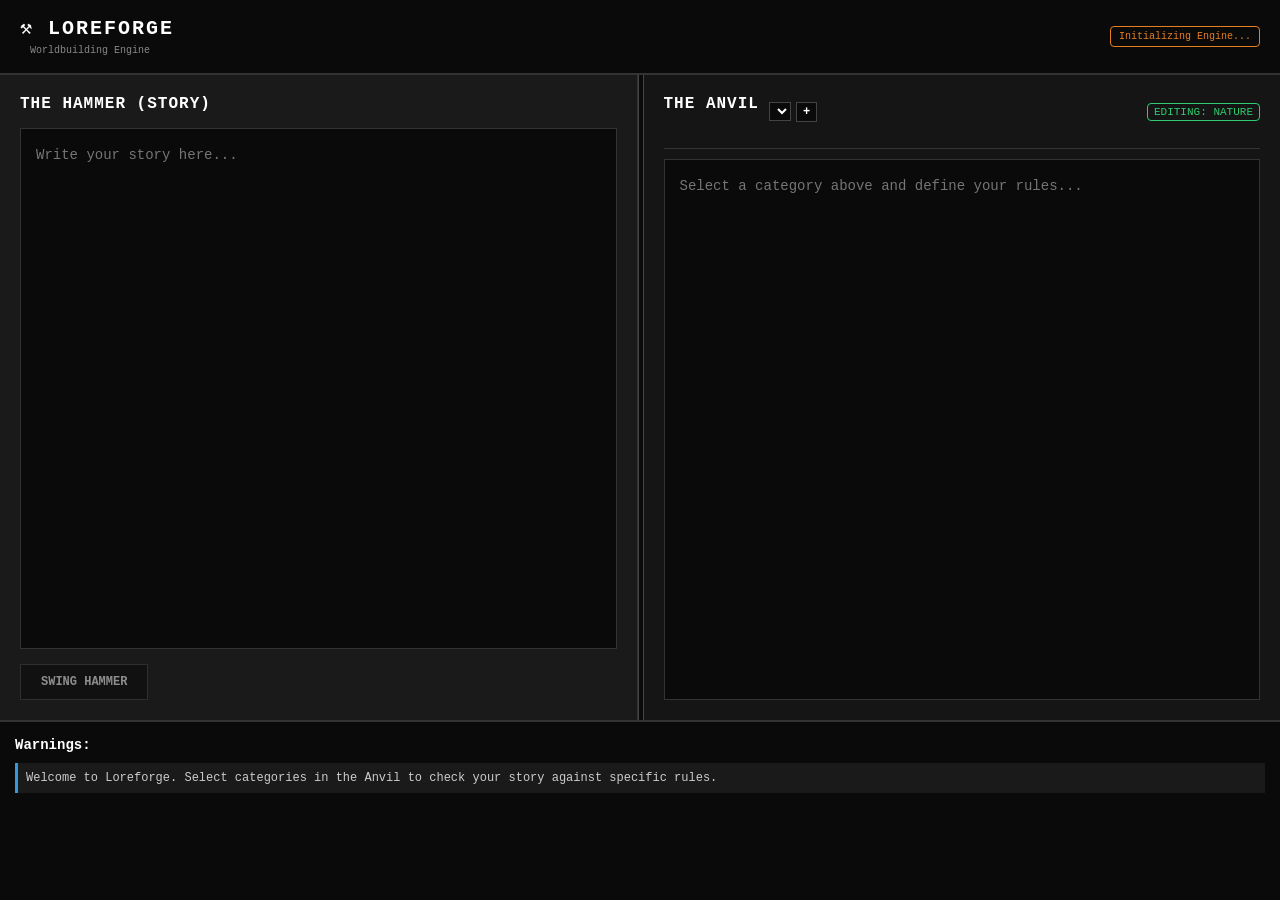
<file: index.html>
<!DOCTYPE html>
<html lang="en">
<head>
  <meta charset="UTF-8">
  <meta name="viewport" content="width=device-width, initial-scale=1.0">
  <title>Loreforge - Worldbuilding Engine</title>
  <link rel="stylesheet" href="styles.css">
</head>
<body>
  <header>
    <div>
        <h1>⚒ Loreforge</h1>
        <p>Worldbuilding Engine</p>
    </div>
    <div id="engineStatus" class="status-indicator">Initializing Engine...</div>
  </header>

  <div class="main-container">
    <div class="left-pane">
      <h2>The Hammer (Story)</h2>
      <textarea id="storyText" placeholder="Write your story here..."></textarea>
      <div class="button-container">
        <button id="runHammer" disabled>Swing Hammer</button>
      </div>
    </div>

    <div class="resizer" id="resizer"></div>

    <div class="right-pane pane">
      <div class="anvil-header-row">
        <div style="display:flex; align-items:center;">
            <h2>The Anvil</h2>
            <select id="anvilSelect"></select>
            <button id="newAnvilBtn">+</button>
        </div>
        <div id="activeCategoryLabel" class="editing-label">Editing: Nature</div>
      </div>

      <div class="category-strip" id="categoryStrip">
        </div>
      
      <textarea id="anvilEditor" class="anvil-editor" placeholder="Select a category above and define your rules..."></textarea>
    </div>
  </div>

  <div class="warnings-section">
    <h3>Warnings:</h3>
    <ul id="warningsList">
      <li class="system">Welcome to Loreforge. Select categories in the Anvil to check your story against specific rules.</li>
    </ul>
  </div>

  <script type="module" src="script.js"></script>
</body>
</html>
</file>
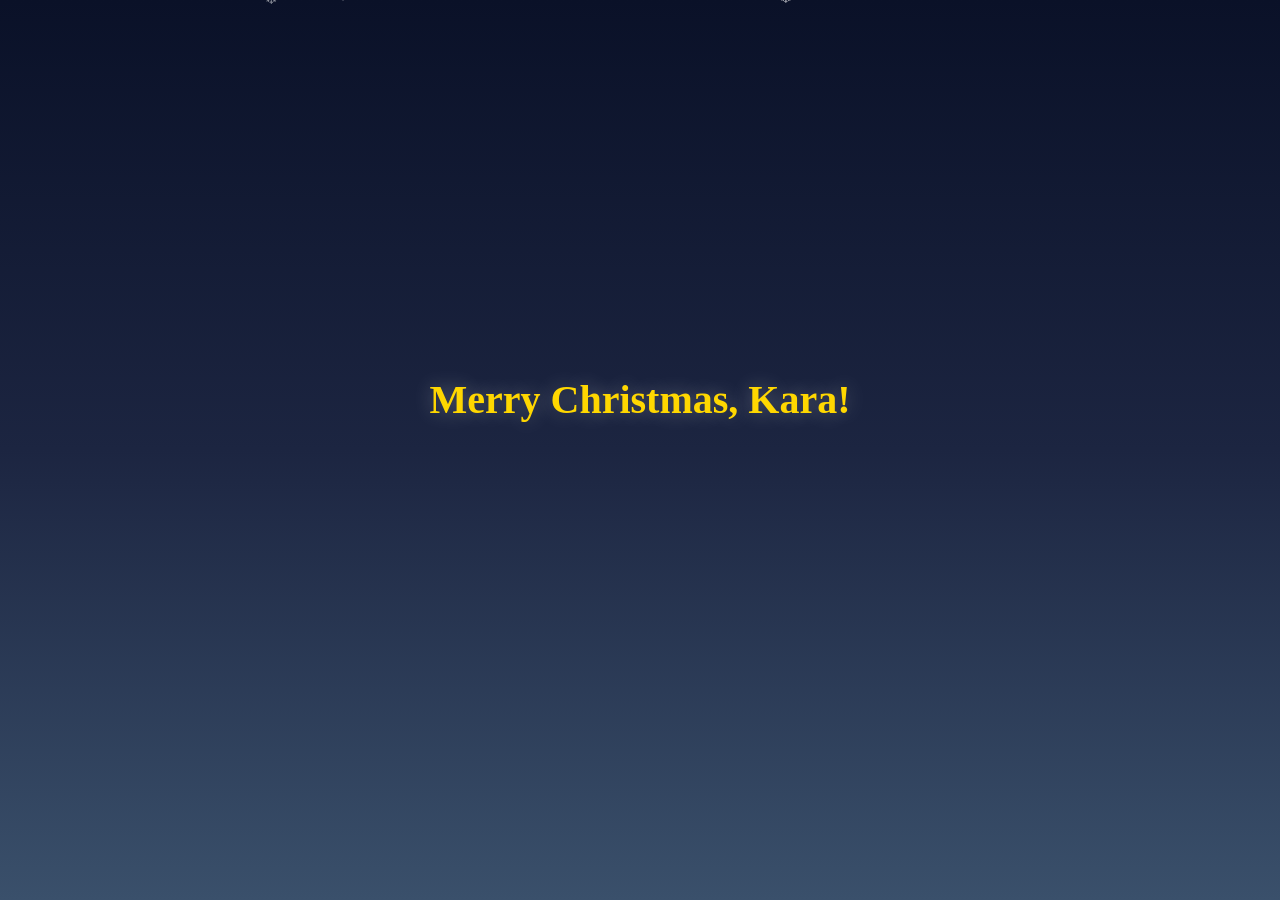
<file: kara.html>
<!DOCTYPE html>
<html lang="en">
<head>
    <meta charset="UTF-8">
    <meta name="viewport" content="width=device-width, initial-scale=1.0">
    <title>A Gift For You</title>
    <style>
        * {
            margin: 0;
            padding: 0;
            box-sizing: border-box;
        }

        body {
            font-family: 'Georgia', serif;
            background: linear-gradient(to bottom, #0a1128, #1c2541, #3a506b);
            color: #fff;
            min-height: 100vh;
            display: flex;
            justify-content: center;
            align-items: center;
            overflow: hidden;
            position: relative;
        }

        .snowflake {
            position: absolute;
            top: -10px;
            color: rgba(255, 255, 255, 0.8);
            font-size: 1em;
            user-select: none;
            pointer-events: none;
            animation: fall linear infinite;
        }

        @keyframes fall {
            to {
                transform: translateY(100vh) rotate(360deg);
            }
        }

        .container {
            text-align: center;
            padding: 2rem;
            max-width: 600px;
            position: relative;
            z-index: 10;
        }

        .message {
            font-size: 2rem;
            margin: 1.5rem 0;
            opacity: 0;
            text-shadow: 0 0 20px rgba(255, 255, 255, 0.3);
        }

        .message.fade-in {
            animation: fadeIn 1.5s ease-in forwards;
        }

        @keyframes fadeIn {
            to {
                opacity: 1;
            }
        }

        .greeting {
            font-size: 2.5rem;
            font-weight: bold;
            color: #ffd700;
        }

        .tease-text {
            font-size: 1.5rem;
            font-style: italic;
            color: #e8e8e8;
        }

        .unwrap-btn {
            display: none;
            margin: 3rem auto;
            padding: 1rem 3rem;
            font-size: 1.5rem;
            background: linear-gradient(135deg, #667eea 0%, #764ba2 100%);
            border: none;
            border-radius: 50px;
            color: white;
            cursor: pointer;
            box-shadow: 0 10px 30px rgba(102, 126, 234, 0.4);
            transition: all 0.3s ease;
            animation: fadeIn 1s ease-in forwards, pulse 2s ease-in-out infinite;
        }

        .unwrap-btn:hover {
            transform: translateY(-3px);
            box-shadow: 0 15px 40px rgba(102, 126, 234, 0.6);
        }

        @keyframes pulse {
            0%, 100% {
                box-shadow: 0 10px 30px rgba(102, 126, 234, 0.4);
            }
            50% {
                box-shadow: 0 10px 50px rgba(102, 126, 234, 0.7);
            }
        }

        .gift-box {
            display: none;
            font-size: 8rem;
            margin: 2rem 0;
            animation: giftShake 0.5s ease-in-out;
        }

        @keyframes giftShake {
            0%, 100% { transform: rotate(0deg); }
            25% { transform: rotate(-5deg); }
            75% { transform: rotate(5deg); }
        }

        .confetti-container {
            position: fixed;
            top: 0;
            left: 0;
            width: 100%;
            height: 100%;
            pointer-events: none;
            z-index: 100;
        }

        .confetti {
            position: absolute;
            width: 10px;
            height: 10px;
            opacity: 0;
        }

        @keyframes confettiFall {
            0% {
                transform: translateY(0) rotate(0deg);
                opacity: 1;
            }
            100% {
                transform: translateY(100vh) rotate(720deg);
                opacity: 0;
            }
        }

        .reveal-text {
            display: none;
            font-size: 2.5rem;
            font-weight: bold;
            color: #ffd700;
            text-shadow: 0 0 30px rgba(255, 215, 0, 0.5);
            animation: fadeIn 1s ease-in forwards;
            margin: 2rem 0;
        }

        .amount {
            font-size: 3.5rem;
            color: #ff6b9d;
            text-shadow: 0 0 40px rgba(255, 107, 157, 0.6);
        }

        .signature {
            display: none;
            font-size: 1.8rem;
            font-style: italic;
            color: #ffd700;
            margin-top: 3rem;
            animation: fadeIn 1.5s ease-in forwards;
        }

        .sparkle {
            position: absolute;
            pointer-events: none;
            font-size: 1.5rem;
            opacity: 0;
        }

        @keyframes sparkleTrail {
            0% {
                opacity: 0;
                transform: scale(0);
            }
            50% {
                opacity: 1;
                transform: scale(1.5);
            }
            100% {
                opacity: 0;
                transform: scale(0) translateX(100px);
            }
        }
    </style>
</head>
<body>
    <div class="container">
        <div class="message greeting fade-in">Merry Christmas, Kara!</div>
        <div class="message tease-text" id="tease1">This gift cannot fit in a box.</div>
        <div class="message tease-text" id="tease2">Because it is a journey.</div>
        <button class="unwrap-btn" id="unwrapBtn">✨ Tap to unwrap ✨</button>
        <div class="gift-box" id="giftBox">🎁</div>
        <div class="reveal-text" id="revealText">
            You are getting a<br>
            <span class="amount">$50</span><br>
            shopping spree!
        </div>
        <div class="signature" id="signature">Love, Mom 💝</div>
    </div>

    <div class="confetti-container" id="confettiContainer"></div>

    <script>
        // Snowfall effect
        function createSnowflake() {
            const snowflake = document.createElement('div');
            snowflake.classList.add('snowflake');
            snowflake.textContent = '❄';
            snowflake.style.left = Math.random() * 100 + '%';
            snowflake.style.animationDuration = (Math.random() * 3 + 5) + 's';
            snowflake.style.opacity = Math.random() * 0.6 + 0.4;
            snowflake.style.fontSize = (Math.random() * 0.5 + 0.5) + 'em';
            document.body.appendChild(snowflake);

            setTimeout(() => {
                snowflake.remove();
            }, 8000);
        }

        setInterval(createSnowflake, 200);

        // Create sparkle trail
        function createSparkle() {
            const sparkle = document.createElement('div');
            sparkle.classList.add('sparkle');
            sparkle.textContent = '✨';
            sparkle.style.left = Math.random() * 100 + '%';
            sparkle.style.top = Math.random() * 100 + '%';
            sparkle.style.animation = 'sparkleTrail 2s ease-out forwards';
            document.body.appendChild(sparkle);

            setTimeout(() => {
                sparkle.remove();
            }, 2000);
        }

        // Sequence animation
        setTimeout(() => {
            document.getElementById('tease1').classList.add('fade-in');
            createSparkle();
        }, 2000);

        setTimeout(() => {
            document.getElementById('tease2').classList.add('fade-in');
            createSparkle();
        }, 4000);

        setTimeout(() => {
            document.getElementById('unwrapBtn').style.display = 'block';
        }, 6000);

        // Unwrap button click
        document.getElementById('unwrapBtn').addEventListener('click', function() {
            this.style.display = 'none';
            
            // Hide tease messages
            document.querySelectorAll('.tease-text').forEach(el => {
                el.style.display = 'none';
            });

            // Show and animate gift box
            const giftBox = document.getElementById('giftBox');
            giftBox.style.display = 'block';

            // Create confetti
            setTimeout(() => {
                createConfetti();
                giftBox.style.animation = 'giftShake 0.5s ease-in-out, fadeIn 0.5s ease-out reverse';
                
                setTimeout(() => {
                    giftBox.style.display = 'none';
                    document.getElementById('revealText').style.display = 'block';
                    
                    setTimeout(() => {
                        document.getElementById('signature').style.display = 'block';
                    }, 1500);
                }, 800);
            }, 500);
        });

        function createConfetti() {
            const colors = ['#ff6b9d', '#ffd700', '#667eea', '#764ba2', '#f093fb', '#4facfe'];
            const confettiContainer = document.getElementById('confettiContainer');
            
            for (let i = 0; i < 80; i++) {
                setTimeout(() => {
                    const confetti = document.createElement('div');
                    confetti.classList.add('confetti');
                    confetti.style.left = Math.random() * 100 + '%';
                    confetti.style.backgroundColor = colors[Math.floor(Math.random() * colors.length)];
                    confetti.style.animationDuration = (Math.random() * 2 + 3) + 's';
                    confetti.style.animationDelay = Math.random() * 0.5 + 's';
                    confetti.style.animation = 'confettiFall ' + (Math.random() * 2 + 3) + 's ease-out forwards';
                    confettiContainer.appendChild(confetti);

                    setTimeout(() => {
                        confetti.remove();
                    }, 5000);
                }, i * 30);
            }
        }
    </script>
</body>
</html>
</file>
<file: styles.css>
* {
  margin: 0;
  padding: 0;
  box-sizing: border-box;
}

body {
  font-family: 'Courier New', monospace;
  background: #1a1a1a;
  color: #d0d0d0;
  height: 100vh;       /* Force full viewport height */
  display: flex;
  flex-direction: column;
  overflow: hidden;    /* Prevent body scroll, we scroll inside panes */
}

/* --- HEADER (Fixed Height) --- */
header {
  background: #0a0a0a;
  border-bottom: 2px solid #333;
  padding: 15px 20px;
  display: flex;
  justify-content: space-between;
  align-items: center;
  flex: 0 0 auto;      /* Don't grow or shrink */
}

header h1 { font-size: 20px; font-weight: bold; letter-spacing: 2px; color: #fff; text-transform: uppercase; }
header p { font-size: 10px; color: #888; margin-left: 10px; display:inline-block;}

/* --- MAIN CONTAINER (Flexible Height) --- */
.main-container {
  flex: 1 1 auto;      /* Grow to fill all space between Header and Warnings */
  display: flex;       /* Layout Left/Right panes */
  overflow: hidden;    /* Important: Keeps scrollbars inside the panes */
  min-height: 0;       /* detailed flexbox fix to allow nested scrolling */
}

/* --- PANES (Left & Right) --- */
.left-pane, .right-pane {
  display: flex;
  flex-direction: column;
  height: 100%;        /* Fill the .main-container */
  padding: 20px;
  overflow: hidden;    /* Prevent pane itself from scrolling, we scroll the textarea */
}

.left-pane {
  flex: 1;             /* Default width split */
  background: #1a1a1a;
  border-right: 1px solid #333;
}

.right-pane {
  flex: 1;
  background: #151515;
}

/* --- RESIZER --- */
.resizer {
  width: 6px;
  background: #0a0a0a;
  cursor: col-resize;
  border-left: 1px solid #444;
  border-right: 1px solid #444;
  flex: 0 0 auto;      /* Fixed width */
}
.resizer:hover { background: #222; }

/* --- HEADINGS --- */
h2 {
  font-size: 16px;
  font-weight: bold;
  letter-spacing: 1px;
  margin-bottom: 15px;
  color: #fff;
  text-transform: uppercase;
  flex: 0 0 auto;      /* Don't shrink */
}

/* --- TEXTAREAS (The Fix) --- */
textarea {
  width: 100%;
  flex: 1 1 auto;      /* GROW to fill all vertical space */
  background: #0a0a0a;
  color: #d0d0d0;
  border: 1px solid #333;
  padding: 15px;
  font-family: 'Courier New', monospace;
  font-size: 14px;
  resize: none;        /* Disable manual drag handle */
  outline: none;
  line-height: 1.6;
  overflow-y: auto;    /* Scrollbar inside the textarea */
}

textarea:focus { border-color: #555; }

/* --- BUTTONS & CONTROLS --- */
.button-container {
  margin-top: 15px;
  flex: 0 0 auto;      /* Keep fixed at bottom of pane */
}

button {
  background: #0a0a0a;
  color: #fff;
  border: 1px solid #444;
  padding: 10px 20px;
  font-family: 'Courier New', monospace;
  font-size: 12px;
  font-weight: bold;
  cursor: pointer;
  text-transform: uppercase;
}
button:hover { background: #333; }
button:disabled { opacity: 0.5; }

/* --- ANVIL SPECIFIC UI --- */
.anvil-header-row {
  display: flex;
  justify-content: space-between;
  align-items: center;
  margin-bottom: 10px;
  flex: 0 0 auto;
}

#anvilSelect { background: #0a0a0a; color: #fff; border: 1px solid #444; margin-left: 10px; font-family: inherit;}
#newAnvilBtn { padding: 2px 6px; margin-left: 5px; }

.editing-label { 
  font-size: 11px; color: #2ecc71; text-transform: uppercase; 
  border: 1px solid #2ecc71; padding: 2px 6px; border-radius: 4px;
}

.category-strip {
  display: flex;
  flex-wrap: wrap;
  gap: 10px;
  margin-bottom: 10px;
  padding-bottom: 10px;
  border-bottom: 1px solid #333;
  flex: 0 0 auto;
}

.cat-item {
  display: flex;
  align-items: center;
  background: #0f0f0f;
  border: 1px solid #333;
  padding: 4px 8px;
  border-radius: 4px;
}
.cat-item.active-tab { border-color: #2ecc71; background: #1a2a1a; }

.cat-label {
  font-size: 11px; cursor: pointer; margin: 0 5px; user-select: none;
}
.cat-label:hover { color: #fff; }

.info-icon {
  font-size: 10px; color: #666; cursor: help;
  border: 1px solid #444; border-radius: 50%;
  width: 14px; height: 14px;
  display: flex; justify-content: center; align-items: center;
  position: relative;
}

/* Tooltip */
.info-icon:hover::after {
  content: attr(data-tooltip);
  position: absolute; bottom: 150%; left: 50%; transform: translateX(-50%);
  background: #333; color: #fff; padding: 8px; width: 200px;
  font-size: 11px; border-radius: 4px; box-shadow: 0 4px 10px rgba(0,0,0,0.5);
  z-index: 100; pointer-events: none; text-align: left;
}

/* --- WARNINGS (Fixed Height) --- */
.warnings-section {
  background: #0a0a0a;
  border-top: 2px solid #333;
  padding: 15px;
  height: 180px;       /* Fixed height */
  flex: 0 0 auto;      /* Don't shrink/grow */
  overflow-y: auto;
}

.warnings-section h3 { font-size: 14px; margin-bottom: 10px; color: #fff; }
.warnings-section ul { list-style: none; }
.warnings-section li { padding: 8px; margin-bottom: 5px; background: #1a1a1a; border-left: 3px solid #e74c3c; color: #ccc; font-size: 12px; }
.warnings-section li.success { border-left: 3px solid #2ecc71; }
.warnings-section li.system { border-left: 3px solid #3498db; }

/* --- STATUS INDICATOR --- */
.status-indicator {
  font-size: 10px; color: #e67e22; border: 1px solid #e67e22;
  padding: 4px 8px; border-radius: 4px;
}
.status-indicator.ready { color: #2ecc71; border-color: #2ecc71; }

/* --- CATEGORY WARNING STYLES --- */

/* Base Warning Style (Red/Default) */
.warnings-section li {
  border-left: 3px solid #e74c3c; /* Red */
}

/* 1. 🌿 Nature (Cyan) */
.warnings-section li.nature {
  border-left-color: #00bcd4;
}
.warnings-section li.nature::before {
  content: "🌿 "; /* Auto-adds icon */
}

/* 2. ✨ Magic (Purple) */
.warnings-section li.magic {
  border-left-color: #9b59b6;
}
.warnings-section li.magic::before {
  content: "✨ ";
}

/* 3. 🛡️ Tech (Orange) */
.warnings-section li.tech {
  border-left-color: #e67e22;
}
.warnings-section li.tech::before {
  content: "🛡️ ";
}

/* 4. 👑 Society (Gold) */
.warnings-section li.society {
  border-left-color: #f1c40f;
}
.warnings-section li.society::before {
  content: "👑 ";
}

/* 5. 📜 Lore (Brown/Sienna) */
.warnings-section li.lore {
  border-left-color: #a0522d;
}
.warnings-section li.lore::before {
  content: "📜 ";
}

/* System Messages (Blue) */
.warnings-section li.system {
  border-left-color: #3498db;
}

/* Success Messages (Green) */
.warnings-section li.success {
  border-left-color: #2ecc71;
}
</file>
